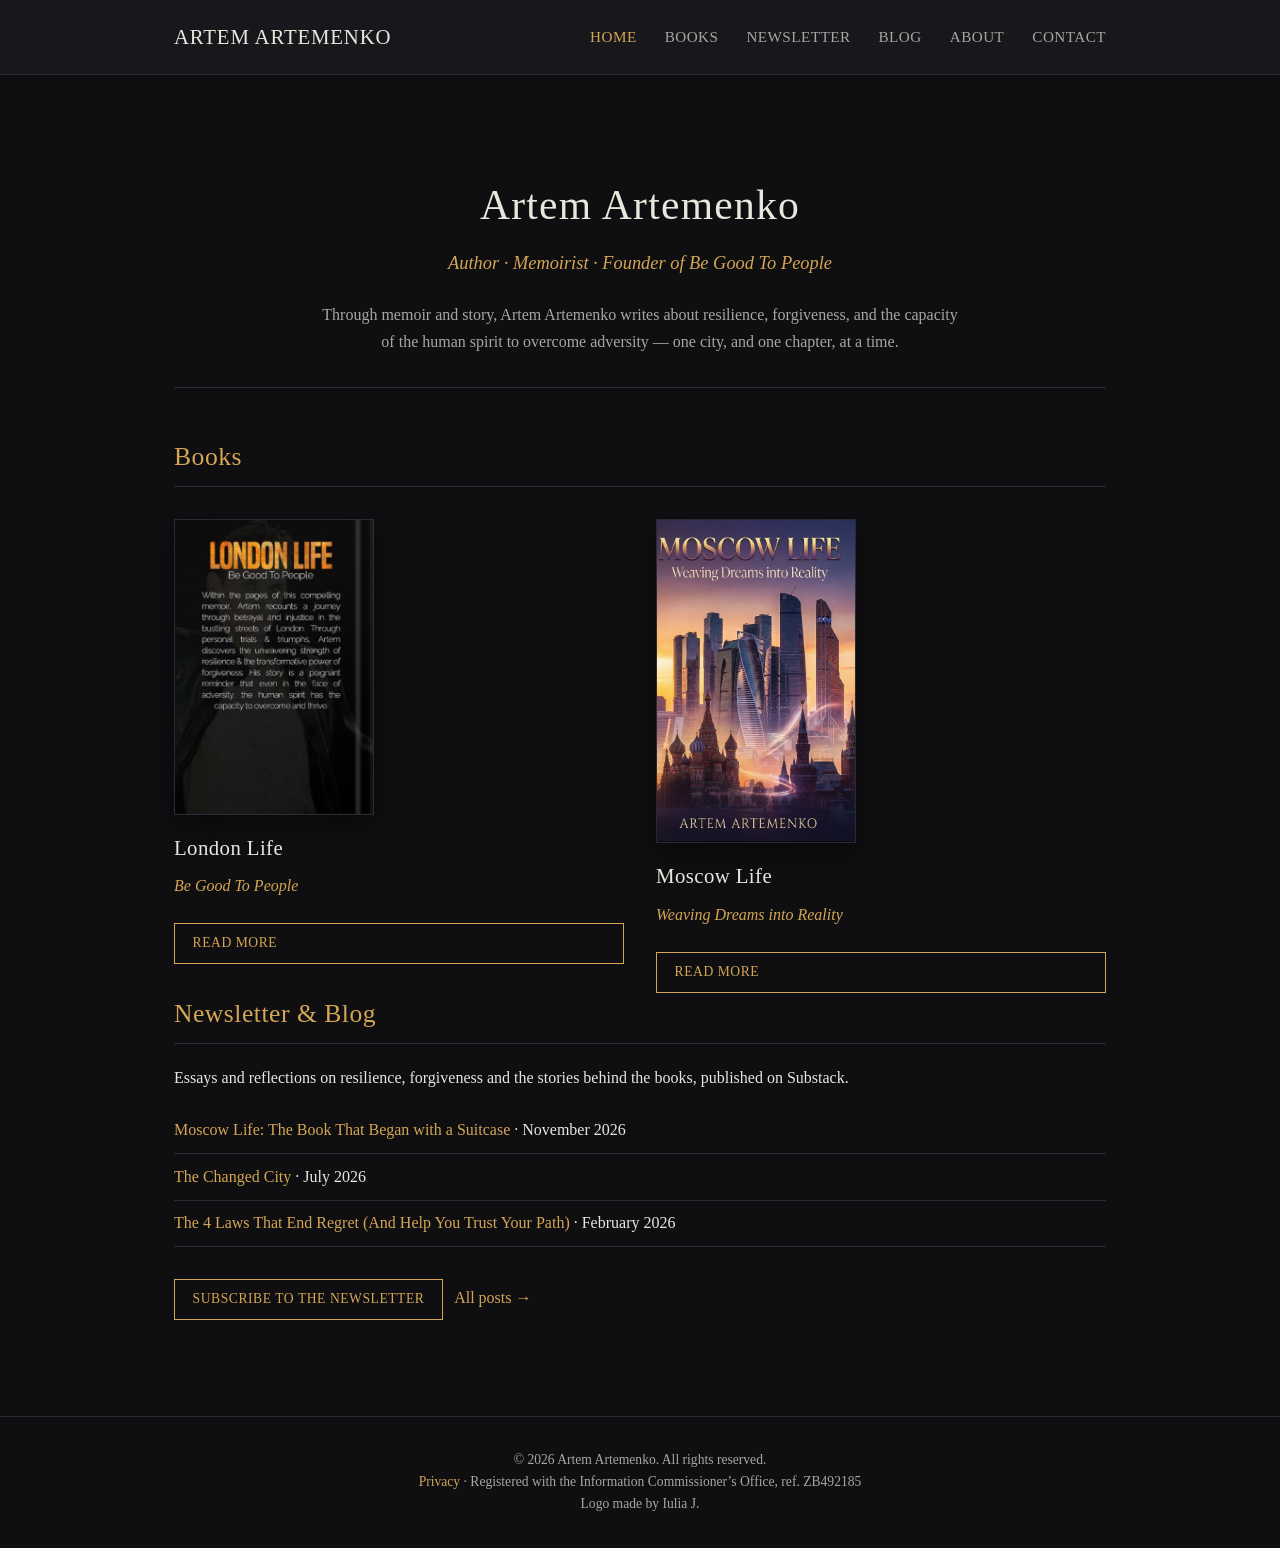
<file: index.html>
<!DOCTYPE html>
<html lang="en">
<head>
<meta charset="UTF-8">
<meta name="viewport" content="width=device-width, initial-scale=1.0">
<title>Artem Artemenko — Author, Memoirist &amp; Publisher</title>
<meta name="description" content="Artem Artemenko is a London-based author and memoirist, founder of Be Good To People. Read his books, newsletter and blog.">
<link rel="canonical" href="https://artemartemenko.com/">
<meta property="og:type" content="website">
<meta property="og:site_name" content="Artem Artemenko">
<meta property="og:title" content="Artem Artemenko — Author, Memoirist &amp; Publisher">
<meta property="og:description" content="Artem Artemenko is a London-based author and memoirist, founder of Be Good To People. Read his books, newsletter and blog.">
<meta property="og:url" content="https://artemartemenko.com/">
<meta property="og:image" content="https://artemartemenko.com/images/moscow-life-cover.jpg">
<meta name="twitter:card" content="summary">
<link rel="stylesheet" href="css/style.css">
<script type="application/ld+json">{"@context": "https://schema.org", "@type": "Person", "name": "Artem Artemenko", "url": "https://artemartemenko.com/", "jobTitle": "Author and memoirist", "description": "Artem Artemenko is a London-based author and memoirist and the founder of Be Good To People, an independent publishing imprint.", "homeLocation": {"@type": "Place", "name": "London, United Kingdom"}, "sameAs": ["https://artspill8.substack.com", "https://www.instagram.com/artspill8", "https://www.facebook.com/artemartemenkoauthor", "https://www.youtube.com/@MoscowLifeArtem", "https://x.com/Artspill8", "https://bsky.app/profile/artspill8.bsky.social"]}</script>
<script type="application/ld+json">{"@context": "https://schema.org", "@type": "WebSite", "name": "Artem Artemenko", "url": "https://artemartemenko.com/", "description": "Books, newsletter and blog by author and memoirist Artem Artemenko."}</script>
</head>
<body>

<header class="site-header">
  <div class="nav-wrap">
    <a class="site-name" href="index.html">Artem Artemenko</a>
    <nav class="site-nav">
      <a href="index.html" class="active">Home</a>
      <a href="books.html">Books</a>
      <a href="newsletter.html">Newsletter</a>
      <a href="blog.html">Blog</a>
      <a href="about.html">About</a>
      <a href="contact.html">Contact</a>
    </nav>
  </div>
</header>

<main>
  <section class="hero">
    <h1>Artem Artemenko</h1>
    <p class="tagline">Author &middot; Memoirist &middot; Founder of Be Good To People</p>
    <p class="lede">Through memoir and story, Artem Artemenko writes about resilience, forgiveness, and the capacity of the human spirit to overcome adversity &mdash; one city, and one chapter, at a time.</p>
  </section>

  <section>
    <h2>Books</h2>
    <div class="home-books-preview">
      <div class="book-card">
        <img src="images/london-life-cover.jpg" alt="London Life: Be Good To People — book cover">
        <h3>London Life</h3>
        <p class="subtitle">Be Good To People</p>
        <a class="cta" href="books.html">Read more</a>
      </div>
      <div class="book-card">
        <img src="images/moscow-life-cover.jpg" alt="Moscow Life: Weaving Dreams into Reality — book cover">
        <h3>Moscow Life</h3>
        <p class="subtitle">Weaving Dreams into Reality</p>
        <a class="cta" href="books.html">Read more</a>
      </div>
    </div>
  </section>

  <section>
    <h2>Newsletter &amp; Blog</h2>
    <p>Essays and reflections on resilience, forgiveness and the stories behind the books, published on Substack.</p>
    <ul class="post-list">
      <li><a href="https://artspill8.substack.com/p/moscow-life-the-book-that-began-with" target="_blank" rel="noopener">Moscow Life: The Book That Began with a Suitcase</a> <span class="meta">&middot; November 2026</span></li>
      <li><a href="https://artspill8.substack.com/p/the-changed-city" target="_blank" rel="noopener">The Changed City</a> <span class="meta">&middot; July 2026</span></li>
      <li><a href="https://artspill8.substack.com/p/the-4-laws-that-end-regret-and-help" target="_blank" rel="noopener">The 4 Laws That End Regret (And Help You Trust Your Path)</a> <span class="meta">&middot; February 2026</span></li>
    </ul>
    <p><a class="cta" href="newsletter.html">Subscribe to the newsletter</a> &nbsp; <a href="blog.html">All posts &rarr;</a></p>
  </section>
</main>

<footer class="site-footer">
  &copy; <span id="year"></span> Artem Artemenko. All rights reserved.<br>
  <a href="privacy.html">Privacy</a> &middot; Registered with the Information Commissioner&rsquo;s Office, ref. ZB492185<br>
  Logo made by Iulia J.
</footer>
<script>document.getElementById('year').textContent = new Date().getFullYear();</script>
</body>
</html>
</file>
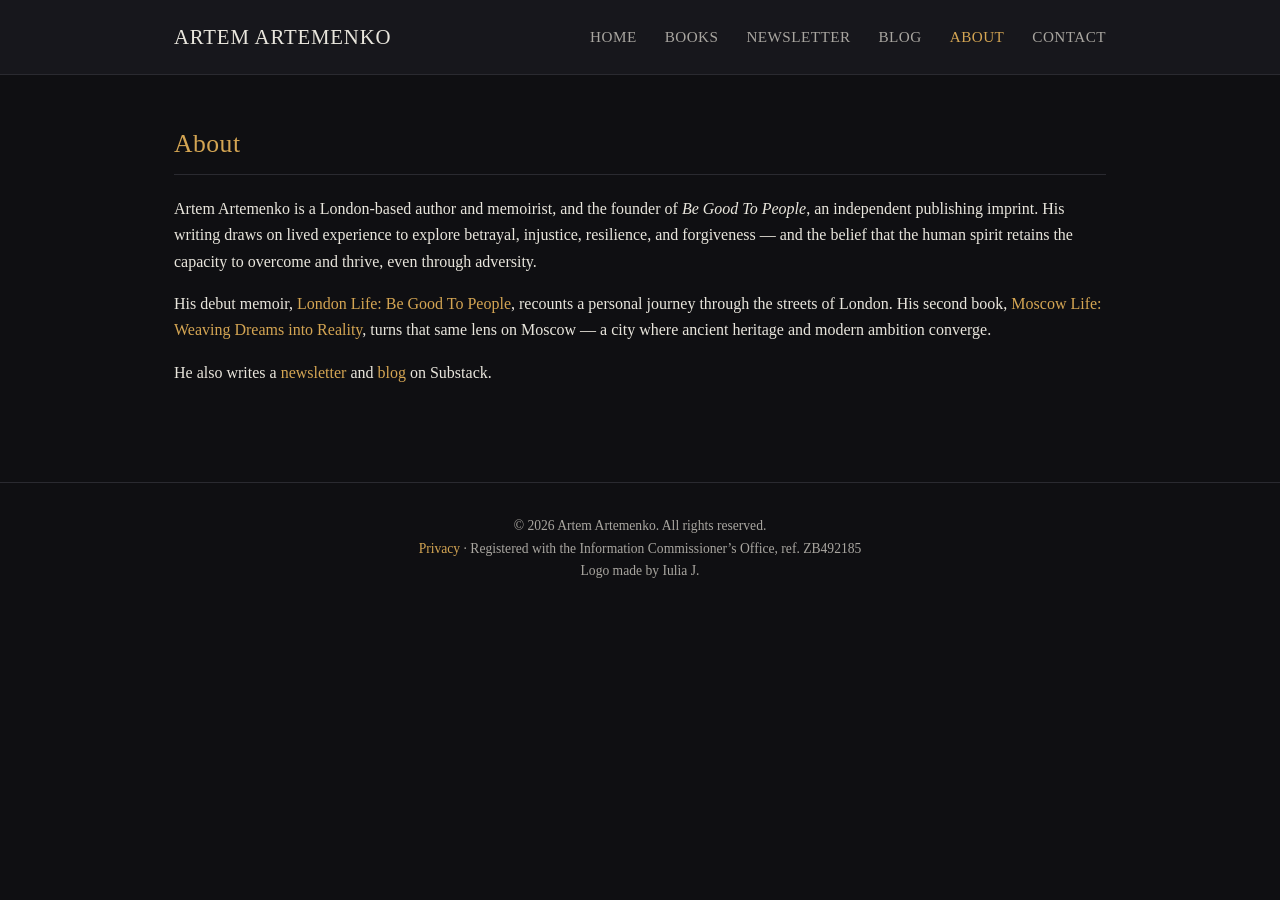
<file: about.html>
<!DOCTYPE html>
<html lang="en">
<head>
<meta charset="UTF-8">
<meta name="viewport" content="width=device-width, initial-scale=1.0">
<title>About — Artem Artemenko</title>
<meta name="description" content="About Artem Artemenko, London-based author and memoirist, founder of Be Good To People.">
<link rel="canonical" href="https://artemartemenko.com/about">
<meta property="og:type" content="website">
<meta property="og:site_name" content="Artem Artemenko">
<meta property="og:title" content="About — Artem Artemenko">
<meta property="og:description" content="About Artem Artemenko, London-based author and memoirist, founder of Be Good To People.">
<meta property="og:url" content="https://artemartemenko.com/about">
<meta property="og:image" content="https://artemartemenko.com/images/moscow-life-cover.jpg">
<meta name="twitter:card" content="summary">
<link rel="stylesheet" href="css/style.css">
<script type="application/ld+json">{"@context": "https://schema.org", "@type": "Person", "name": "Artem Artemenko", "url": "https://artemartemenko.com/", "jobTitle": "Author and memoirist", "description": "Artem Artemenko is a London-based author and memoirist and the founder of Be Good To People, an independent publishing imprint.", "homeLocation": {"@type": "Place", "name": "London, United Kingdom"}, "sameAs": ["https://artspill8.substack.com", "https://www.instagram.com/artspill8", "https://www.facebook.com/artemartemenkoauthor", "https://www.youtube.com/@MoscowLifeArtem", "https://x.com/Artspill8", "https://bsky.app/profile/artspill8.bsky.social"]}</script>
</head>
<body>

<header class="site-header">
  <div class="nav-wrap">
    <a class="site-name" href="index.html">Artem Artemenko</a>
    <nav class="site-nav">
      <a href="index.html">Home</a>
      <a href="books.html">Books</a>
      <a href="newsletter.html">Newsletter</a>
      <a href="blog.html">Blog</a>
      <a href="about.html" class="active">About</a>
      <a href="contact.html">Contact</a>
    </nav>
  </div>
</header>

<main>
  <section>
    <h2>About</h2>
    <p>Artem Artemenko is a London-based author and memoirist, and the founder of <em>Be Good To People</em>, an independent publishing imprint. His writing draws on lived experience to explore betrayal, injustice, resilience, and forgiveness &mdash; and the belief that the human spirit retains the capacity to overcome and thrive, even through adversity.</p>
    <p>His debut memoir, <a href="books.html">London Life: Be Good To People</a>, recounts a personal journey through the streets of London. His second book, <a href="books.html">Moscow Life: Weaving Dreams into Reality</a>, turns that same lens on Moscow &mdash; a city where ancient heritage and modern ambition converge.</p>
    <p>He also writes a <a href="newsletter.html">newsletter</a> and <a href="blog.html">blog</a> on Substack.</p>
  </section>
</main>

<footer class="site-footer">
  &copy; <span id="year"></span> Artem Artemenko. All rights reserved.<br>
  <a href="privacy.html">Privacy</a> &middot; Registered with the Information Commissioner&rsquo;s Office, ref. ZB492185<br>
  Logo made by Iulia J.
</footer>
<script>document.getElementById('year').textContent = new Date().getFullYear();</script>
</body>
</html>
</file>
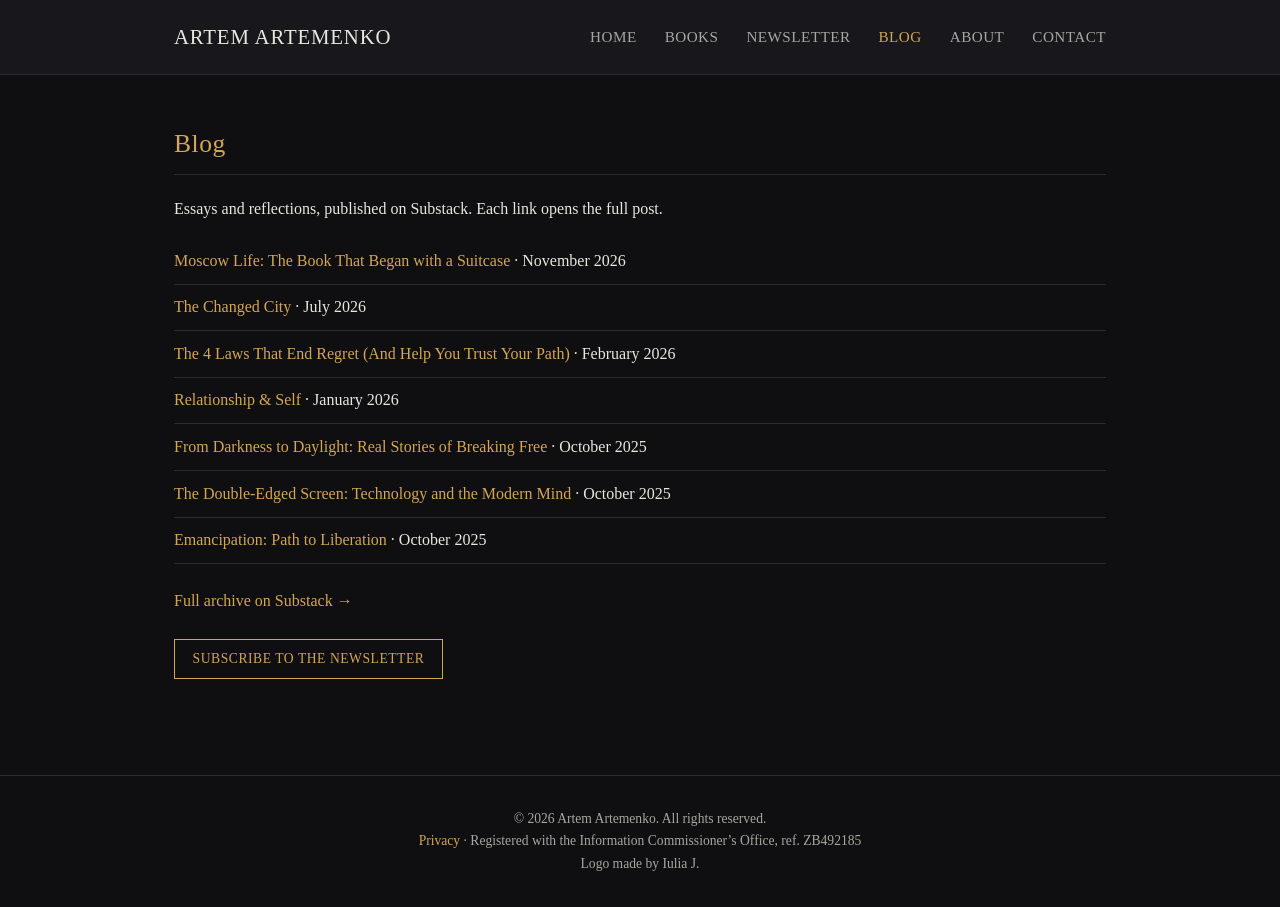
<file: blog.html>
<!DOCTYPE html>
<html lang="en">
<head>
<meta charset="UTF-8">
<meta name="viewport" content="width=device-width, initial-scale=1.0">
<title>Blog — Artem Artemenko</title>
<meta name="description" content="Essays and reflections by author and memoirist Artem Artemenko, on resilience, forgiveness and the stories behind his books.">
<link rel="canonical" href="https://artemartemenko.com/blog">
<meta property="og:type" content="website">
<meta property="og:site_name" content="Artem Artemenko">
<meta property="og:title" content="Blog — Artem Artemenko">
<meta property="og:description" content="Essays and reflections by author and memoirist Artem Artemenko, on resilience, forgiveness and the stories behind his books.">
<meta property="og:url" content="https://artemartemenko.com/blog">
<meta property="og:image" content="https://artemartemenko.com/images/moscow-life-cover.jpg">
<meta name="twitter:card" content="summary">
<link rel="stylesheet" href="css/style.css">

</head>
<body>

<header class="site-header">
  <div class="nav-wrap">
    <a class="site-name" href="index.html">Artem Artemenko</a>
    <nav class="site-nav">
      <a href="index.html">Home</a>
      <a href="books.html">Books</a>
      <a href="newsletter.html">Newsletter</a>
      <a href="blog.html" class="active">Blog</a>
      <a href="about.html">About</a>
      <a href="contact.html">Contact</a>
    </nav>
  </div>
</header>

<main>
  <section>
    <h2>Blog</h2>
    <p>Essays and reflections, published on Substack. Each link opens the full post.</p>
    <ul class="post-list">
      <li><a href="https://artspill8.substack.com/p/moscow-life-the-book-that-began-with" target="_blank" rel="noopener">Moscow Life: The Book That Began with a Suitcase</a> <span class="meta">&middot; November 2026</span></li>
      <li><a href="https://artspill8.substack.com/p/the-changed-city" target="_blank" rel="noopener">The Changed City</a> <span class="meta">&middot; July 2026</span></li>
      <li><a href="https://artspill8.substack.com/p/the-4-laws-that-end-regret-and-help" target="_blank" rel="noopener">The 4 Laws That End Regret (And Help You Trust Your Path)</a> <span class="meta">&middot; February 2026</span></li>
      <li><a href="https://artspill8.substack.com/p/relationship-and-self" target="_blank" rel="noopener">Relationship &amp; Self</a> <span class="meta">&middot; January 2026</span></li>
      <li><a href="https://artspill8.substack.com/p/from-darkness-to-daylight-real-stories" target="_blank" rel="noopener">From Darkness to Daylight: Real Stories of Breaking Free</a> <span class="meta">&middot; October 2025</span></li>
      <li><a href="https://artspill8.substack.com/p/the-double-edged-screen-technology" target="_blank" rel="noopener">The Double-Edged Screen: Technology and the Modern Mind</a> <span class="meta">&middot; October 2025</span></li>
      <li><a href="https://artspill8.substack.com/p/emancipation-path-to-liberation" target="_blank" rel="noopener">Emancipation: Path to Liberation</a> <span class="meta">&middot; October 2025</span></li>
    </ul>
    <p><a href="https://artspill8.substack.com/archive" target="_blank" rel="noopener">Full archive on Substack &rarr;</a></p>
    <p><a class="cta" href="newsletter.html">Subscribe to the newsletter</a></p>
  </section>
</main>

<footer class="site-footer">
  &copy; <span id="year"></span> Artem Artemenko. All rights reserved.<br>
  <a href="privacy.html">Privacy</a> &middot; Registered with the Information Commissioner&rsquo;s Office, ref. ZB492185<br>
  Logo made by Iulia J.
</footer>
<script>document.getElementById('year').textContent = new Date().getFullYear();</script>
</body>
</html>
</file>
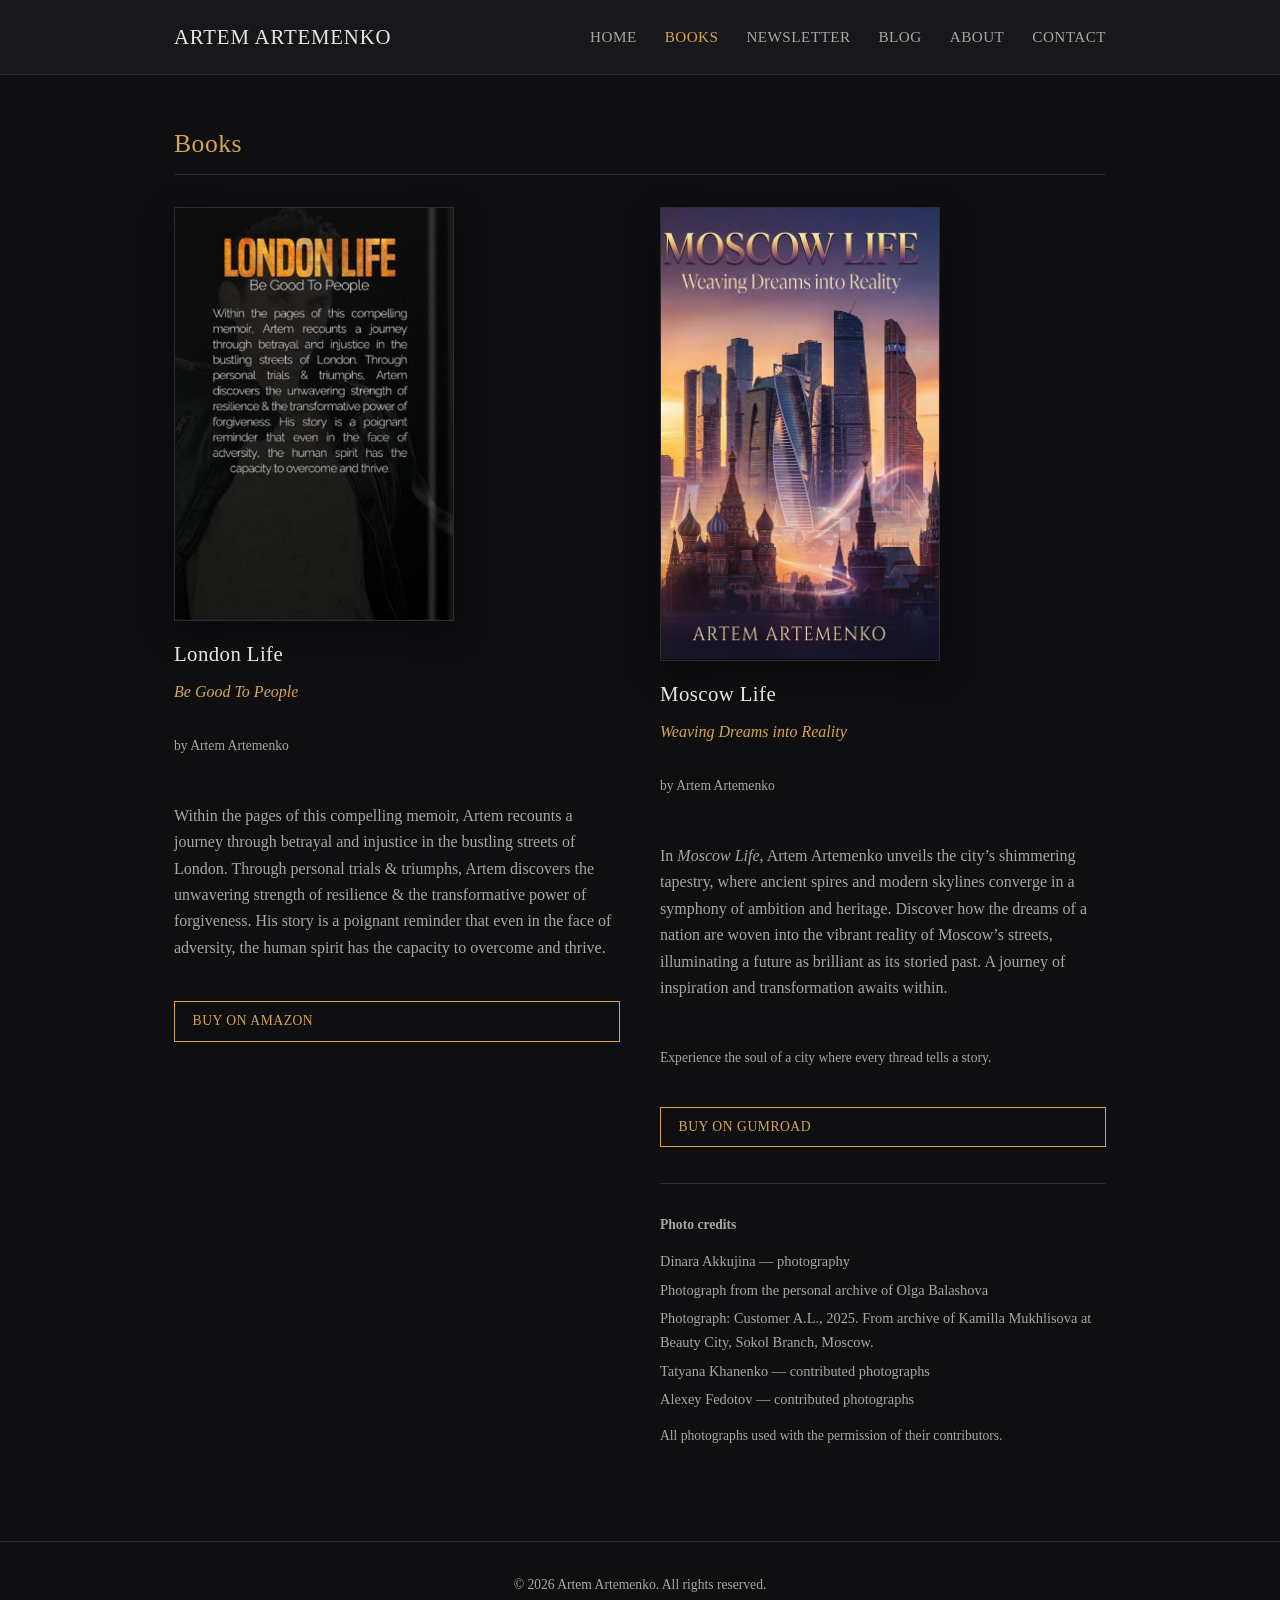
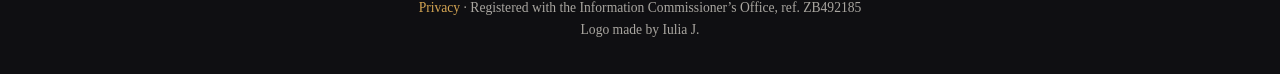
<file: books.html>
<!DOCTYPE html>
<html lang="en">
<head>
<meta charset="UTF-8">
<meta name="viewport" content="width=device-width, initial-scale=1.0">
<title>Books — Artem Artemenko</title>
<meta name="description" content="Books by Artem Artemenko: London Life — Be Good To People, and Moscow Life — Weaving Dreams into Reality.">
<link rel="canonical" href="https://artemartemenko.com/books">
<meta property="og:type" content="website">
<meta property="og:site_name" content="Artem Artemenko">
<meta property="og:title" content="Books — Artem Artemenko">
<meta property="og:description" content="Books by Artem Artemenko: London Life — Be Good To People, and Moscow Life — Weaving Dreams into Reality.">
<meta property="og:url" content="https://artemartemenko.com/books">
<meta property="og:image" content="https://artemartemenko.com/images/moscow-life-cover.jpg">
<meta name="twitter:card" content="summary">
<link rel="stylesheet" href="css/style.css">

</head>
<body>

<header class="site-header">
  <div class="nav-wrap">
    <a class="site-name" href="index.html">Artem Artemenko</a>
    <nav class="site-nav">
      <a href="index.html">Home</a>
      <a href="books.html" class="active">Books</a>
      <a href="newsletter.html">Newsletter</a>
      <a href="blog.html">Blog</a>
      <a href="about.html">About</a>
      <a href="contact.html">Contact</a>
    </nav>
  </div>
</header>

<main>
  <section>
    <h2>Books</h2>
    <div class="book-grid">

      <div class="book-card">
        <img src="images/london-life-cover.jpg" alt="London Life: Be Good To People — book cover">
        <h3>London Life</h3>
        <p class="subtitle">Be Good To People</p>
        <p class="meta">by Artem Artemenko</p>
        <p class="blurb">Within the pages of this compelling memoir, Artem recounts a journey through betrayal and injustice in the bustling streets of London. Through personal trials &amp; triumphs, Artem discovers the unwavering strength of resilience &amp; the transformative power of forgiveness. His story is a poignant reminder that even in the face of adversity, the human spirit has the capacity to overcome and thrive.</p>
        <a class="cta" href="https://amzn.eu/d/023Oi4TH" target="_blank" rel="noopener">Buy on Amazon</a>
      </div>

      <div class="book-card">
        <img src="images/moscow-life-cover.jpg" alt="Moscow Life: Weaving Dreams into Reality — book cover">
        <h3>Moscow Life</h3>
        <p class="subtitle">Weaving Dreams into Reality</p>
        <p class="meta">by Artem Artemenko</p>
        <p class="blurb">In <em>Moscow Life</em>, Artem Artemenko unveils the city&rsquo;s shimmering tapestry, where ancient spires and modern skylines converge in a symphony of ambition and heritage. Discover how the dreams of a nation are woven into the vibrant reality of Moscow&rsquo;s streets, illuminating a future as brilliant as its storied past. A journey of inspiration and transformation awaits within.</p>
        <p class="meta">Experience the soul of a city where every thread tells a story.</p>
        <a class="cta" href="https://artemart7.gumroad.com/l/MoscowLife" target="_blank" rel="noopener">Buy on Gumroad</a>

        <div class="credits">
          <p class="meta"><strong>Photo credits</strong></p>
          <ul class="credits-list">
            <li>Dinara Akkujina &mdash; photography</li>
            <li>Photograph from the personal archive of Olga Balashova</li>
            <li>Photograph: Customer A.L., 2025. From archive of Kamilla Mukhlisova at Beauty City, Sokol Branch, Moscow.</li>
            <li>Tatyana Khanenko &mdash; contributed photographs</li>
            <li>Alexey Fedotov &mdash; contributed photographs</li>
          </ul>
          <p class="meta">All photographs used with the permission of their contributors.</p>
        </div>
      </div>

    </div>
  </section>
</main>

<footer class="site-footer">
  &copy; <span id="year"></span> Artem Artemenko. All rights reserved.<br>
  <a href="privacy.html">Privacy</a> &middot; Registered with the Information Commissioner&rsquo;s Office, ref. ZB492185<br>
  Logo made by Iulia J.
</footer>
<script>document.getElementById('year').textContent = new Date().getFullYear();</script>
</body>
</html>
</file>
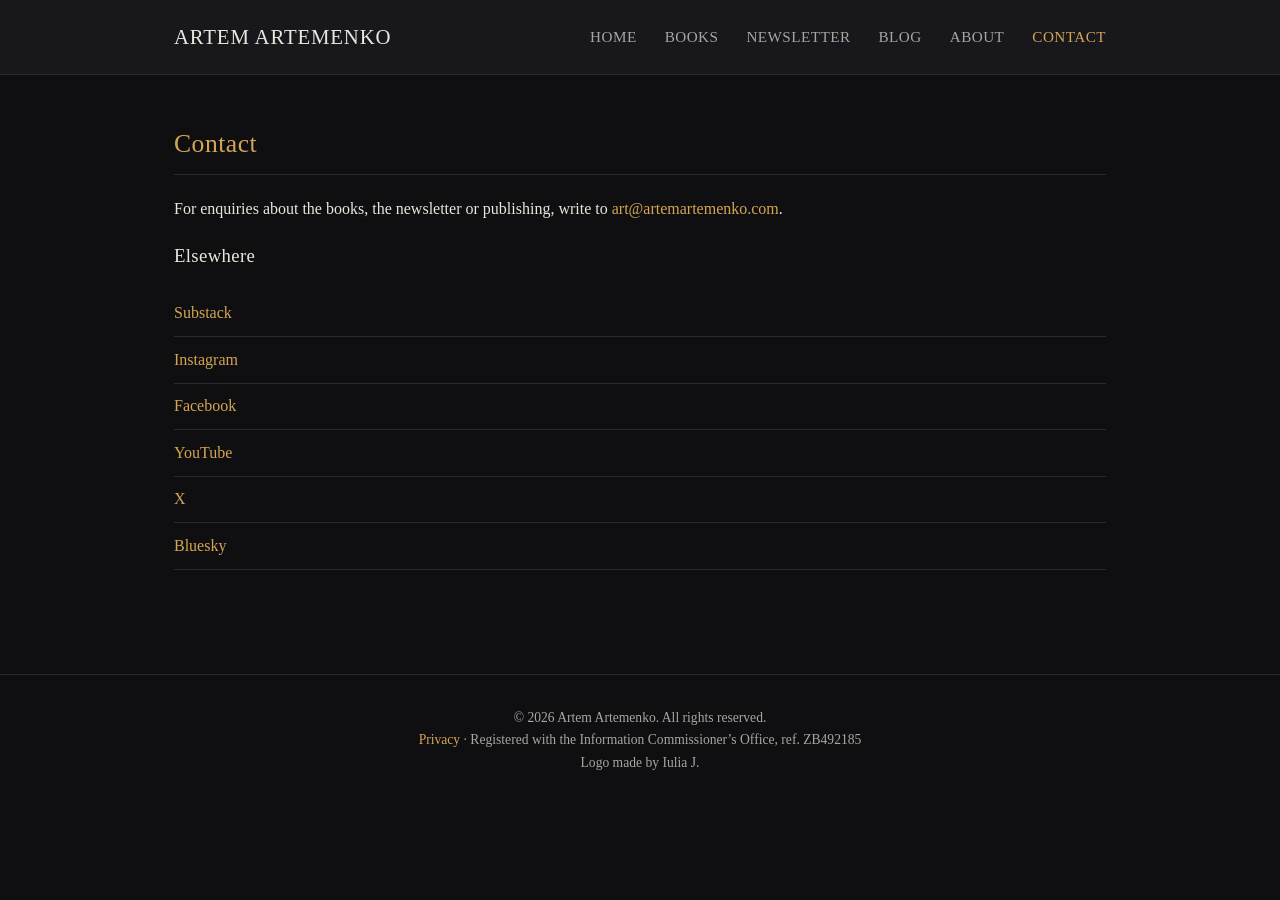
<file: contact.html>
<!DOCTYPE html>
<html lang="en">
<head>
<meta charset="UTF-8">
<meta name="viewport" content="width=device-width, initial-scale=1.0">
<title>Contact — Artem Artemenko</title>
<meta name="description" content="Contact Artem Artemenko, author and memoirist: email and social links.">
<link rel="canonical" href="https://artemartemenko.com/contact">
<meta property="og:type" content="website">
<meta property="og:site_name" content="Artem Artemenko">
<meta property="og:title" content="Contact — Artem Artemenko">
<meta property="og:description" content="Contact Artem Artemenko, author and memoirist: email and social links.">
<meta property="og:url" content="https://artemartemenko.com/contact">
<meta property="og:image" content="https://artemartemenko.com/images/moscow-life-cover.jpg">
<meta name="twitter:card" content="summary">
<link rel="stylesheet" href="css/style.css">

</head>
<body>

<header class="site-header">
  <div class="nav-wrap">
    <a class="site-name" href="index.html">Artem Artemenko</a>
    <nav class="site-nav">
      <a href="index.html">Home</a>
      <a href="books.html">Books</a>
      <a href="newsletter.html">Newsletter</a>
      <a href="blog.html">Blog</a>
      <a href="about.html">About</a>
      <a href="contact.html" class="active">Contact</a>
    </nav>
  </div>
</header>

<main>
  <section>
    <h2>Contact</h2>
    <p>For enquiries about the books, the newsletter or publishing, write to <a href="mailto:art@artemartemenko.com">art@artemartemenko.com</a>.</p>
    <h3>Elsewhere</h3>
    <ul class="post-list">
      <li><a href="https://artspill8.substack.com" target="_blank" rel="noopener me">Substack</a></li>
      <li><a href="https://www.instagram.com/artspill8" target="_blank" rel="noopener me">Instagram</a></li>
      <li><a href="https://www.facebook.com/artemartemenkoauthor" target="_blank" rel="noopener me">Facebook</a></li>
      <li><a href="https://www.youtube.com/@MoscowLifeArtem" target="_blank" rel="noopener me">YouTube</a></li>
      <li><a href="https://x.com/Artspill8" target="_blank" rel="noopener me">X</a></li>
      <li><a href="https://bsky.app/profile/artspill8.bsky.social" target="_blank" rel="noopener me">Bluesky</a></li>
    </ul>
  </section>
</main>

<footer class="site-footer">
  &copy; <span id="year"></span> Artem Artemenko. All rights reserved.<br>
  <a href="privacy.html">Privacy</a> &middot; Registered with the Information Commissioner&rsquo;s Office, ref. ZB492185<br>
  Logo made by Iulia J.
</footer>
<script>document.getElementById('year').textContent = new Date().getFullYear();</script>
</body>
</html>
</file>
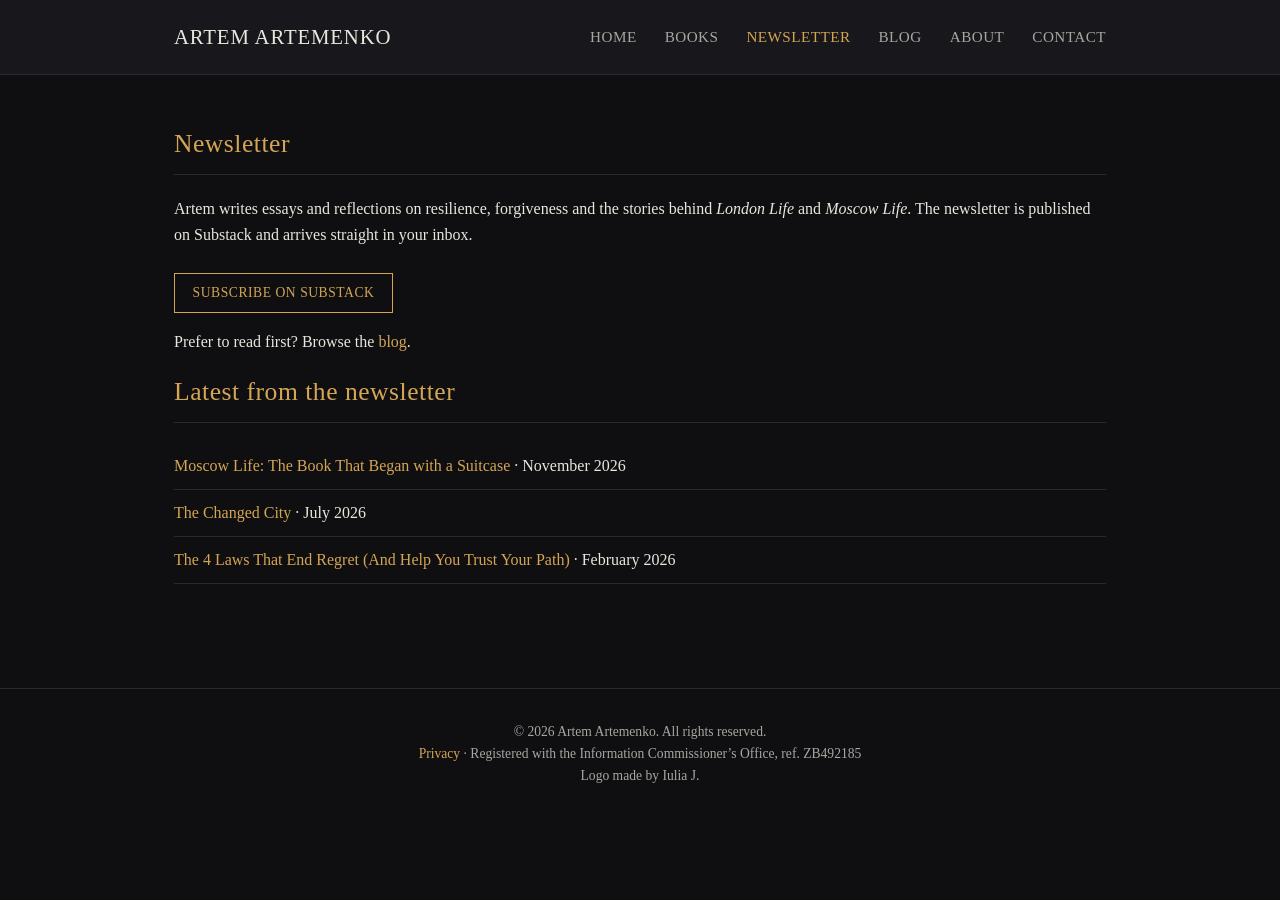
<file: newsletter.html>
<!DOCTYPE html>
<html lang="en">
<head>
<meta charset="UTF-8">
<meta name="viewport" content="width=device-width, initial-scale=1.0">
<title>Newsletter — Artem Artemenko</title>
<meta name="description" content="Subscribe to Artem Artemenko's newsletter on Substack: essays on resilience, forgiveness and the stories behind his books.">
<link rel="canonical" href="https://artemartemenko.com/newsletter">
<meta property="og:type" content="website">
<meta property="og:site_name" content="Artem Artemenko">
<meta property="og:title" content="Newsletter — Artem Artemenko">
<meta property="og:description" content="Subscribe to Artem Artemenko's newsletter on Substack: essays on resilience, forgiveness and the stories behind his books.">
<meta property="og:url" content="https://artemartemenko.com/newsletter">
<meta property="og:image" content="https://artemartemenko.com/images/moscow-life-cover.jpg">
<meta name="twitter:card" content="summary">
<link rel="stylesheet" href="css/style.css">

</head>
<body>

<header class="site-header">
  <div class="nav-wrap">
    <a class="site-name" href="index.html">Artem Artemenko</a>
    <nav class="site-nav">
      <a href="index.html">Home</a>
      <a href="books.html">Books</a>
      <a href="newsletter.html" class="active">Newsletter</a>
      <a href="blog.html">Blog</a>
      <a href="about.html">About</a>
      <a href="contact.html">Contact</a>
    </nav>
  </div>
</header>

<main>
  <section>
    <h2>Newsletter</h2>
    <p>Artem writes essays and reflections on resilience, forgiveness and the stories behind <em>London Life</em> and <em>Moscow Life</em>. The newsletter is published on Substack and arrives straight in your inbox.</p>
    <p><a class="cta" href="https://artspill8.substack.com/subscribe" target="_blank" rel="noopener">Subscribe on Substack</a></p>
    <p class="meta">Prefer to read first? Browse the <a href="blog.html">blog</a>.</p>
  </section>

  <section>
    <h2>Latest from the newsletter</h2>
    <ul class="post-list">
      <li><a href="https://artspill8.substack.com/p/moscow-life-the-book-that-began-with" target="_blank" rel="noopener">Moscow Life: The Book That Began with a Suitcase</a> <span class="meta">&middot; November 2026</span></li>
      <li><a href="https://artspill8.substack.com/p/the-changed-city" target="_blank" rel="noopener">The Changed City</a> <span class="meta">&middot; July 2026</span></li>
      <li><a href="https://artspill8.substack.com/p/the-4-laws-that-end-regret-and-help" target="_blank" rel="noopener">The 4 Laws That End Regret (And Help You Trust Your Path)</a> <span class="meta">&middot; February 2026</span></li>
    </ul>
  </section>
</main>

<footer class="site-footer">
  &copy; <span id="year"></span> Artem Artemenko. All rights reserved.<br>
  <a href="privacy.html">Privacy</a> &middot; Registered with the Information Commissioner&rsquo;s Office, ref. ZB492185<br>
  Logo made by Iulia J.
</footer>
<script>document.getElementById('year').textContent = new Date().getFullYear();</script>
</body>
</html>
</file>
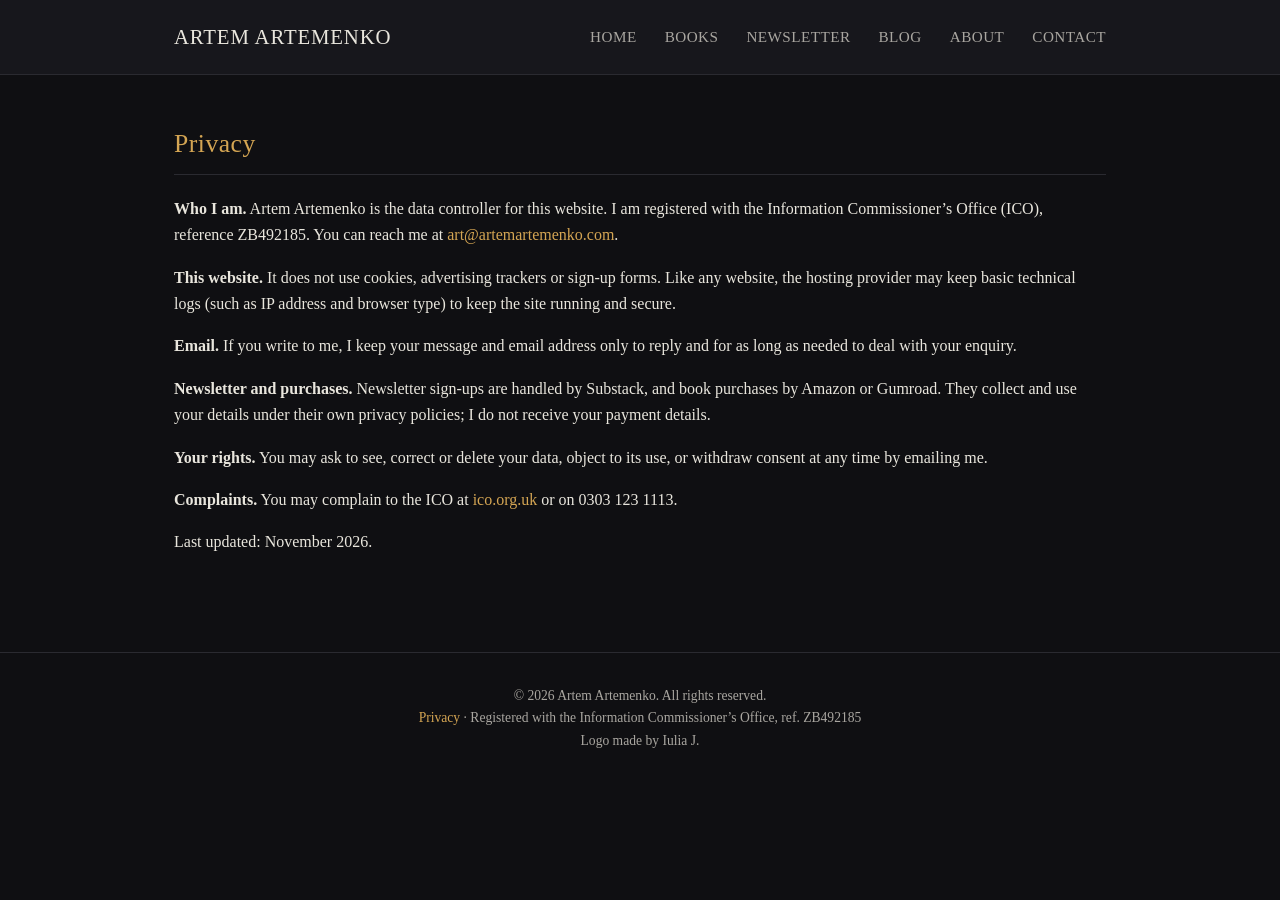
<file: privacy.html>
<!DOCTYPE html>
<html lang="en">
<head>
<meta charset="UTF-8">
<meta name="viewport" content="width=device-width, initial-scale=1.0">
<title>Privacy — Artem Artemenko</title>
<meta name="description" content="Privacy information for artemartemenko.com, including how enquiries and newsletter sign-ups are handled.">
<link rel="canonical" href="https://artemartemenko.com/privacy">
<meta property="og:type" content="website">
<meta property="og:site_name" content="Artem Artemenko">
<meta property="og:title" content="Privacy — Artem Artemenko">
<meta property="og:description" content="Privacy information for artemartemenko.com, including how enquiries and newsletter sign-ups are handled.">
<meta property="og:url" content="https://artemartemenko.com/privacy">
<meta property="og:image" content="https://artemartemenko.com/images/moscow-life-cover.jpg">
<meta name="twitter:card" content="summary">
<link rel="stylesheet" href="css/style.css">

</head>
<body>

<header class="site-header">
  <div class="nav-wrap">
    <a class="site-name" href="index.html">Artem Artemenko</a>
    <nav class="site-nav">
      <a href="index.html">Home</a>
      <a href="books.html">Books</a>
      <a href="newsletter.html">Newsletter</a>
      <a href="blog.html">Blog</a>
      <a href="about.html">About</a>
      <a href="contact.html">Contact</a>
    </nav>
  </div>
</header>

<main>
  <section>
    <h2>Privacy</h2>
    <p><strong>Who I am.</strong> Artem Artemenko is the data controller for this website. I am registered with the Information Commissioner&rsquo;s Office (ICO), reference ZB492185. You can reach me at <a href="mailto:art@artemartemenko.com">art@artemartemenko.com</a>.</p>
    <p><strong>This website.</strong> It does not use cookies, advertising trackers or sign-up forms. Like any website, the hosting provider may keep basic technical logs (such as IP address and browser type) to keep the site running and secure.</p>
    <p><strong>Email.</strong> If you write to me, I keep your message and email address only to reply and for as long as needed to deal with your enquiry.</p>
    <p><strong>Newsletter and purchases.</strong> Newsletter sign-ups are handled by Substack, and book purchases by Amazon or Gumroad. They collect and use your details under their own privacy policies; I do not receive your payment details.</p>
    <p><strong>Your rights.</strong> You may ask to see, correct or delete your data, object to its use, or withdraw consent at any time by emailing me.</p>
    <p><strong>Complaints.</strong> You may complain to the ICO at <a href="https://ico.org.uk" target="_blank" rel="noopener">ico.org.uk</a> or on 0303 123 1113.</p>
    <p class="meta">Last updated: November 2026.</p>
  </section>
</main>

<footer class="site-footer">
  &copy; <span id="year"></span> Artem Artemenko. All rights reserved.<br>
  <a href="privacy.html">Privacy</a> &middot; Registered with the Information Commissioner&rsquo;s Office, ref. ZB492185<br>
  Logo made by Iulia J.
</footer>
<script>document.getElementById('year').textContent = new Date().getFullYear();</script>
</body>
</html>
</file>
<file: css/style.css>
:root {
  --bg: #0f0f12;
  --bg-alt: #17171c;
  --text: #e9e6dd;
  --text-dim: #a9a6a0;
  --gold: #d4a553;
  --border: #2a2a30;
  --max-width: 980px;
}

* {
  box-sizing: border-box;
}

html {
  scroll-behavior: smooth;
}

body {
  margin: 0;
  background: var(--bg);
  color: var(--text);
  font-family: Georgia, 'Times New Roman', serif;
  line-height: 1.65;
  -webkit-font-smoothing: antialiased;
}

a {
  color: var(--gold);
  text-decoration: none;
}

a:hover {
  text-decoration: underline;
}

header.site-header {
  border-bottom: 1px solid var(--border);
  background: var(--bg-alt);
}

.nav-wrap {
  max-width: var(--max-width);
  margin: 0 auto;
  padding: 1.25rem 1.5rem;
  display: flex;
  align-items: center;
  justify-content: space-between;
  flex-wrap: wrap;
  gap: 0.75rem;
}

.site-name {
  font-size: 1.3rem;
  letter-spacing: 0.04em;
  color: var(--text);
  text-transform: uppercase;
}

.site-name:hover {
  text-decoration: none;
  color: var(--gold);
}

nav.site-nav a {
  color: var(--text-dim);
  margin-left: 1.5rem;
  font-size: 0.95rem;
  letter-spacing: 0.03em;
  text-transform: uppercase;
}

nav.site-nav a:first-child {
  margin-left: 0;
}

nav.site-nav a:hover,
nav.site-nav a.active {
  color: var(--gold);
  text-decoration: none;
}

main {
  max-width: var(--max-width);
  margin: 0 auto;
  padding: 3rem 1.5rem 5rem;
}

.hero {
  text-align: center;
  padding: 3rem 0 2rem;
  border-bottom: 1px solid var(--border);
  margin-bottom: 3rem;
}

.hero h1 {
  font-size: 2.6rem;
  letter-spacing: 0.03em;
  margin: 0 0 0.5rem;
}

.hero .tagline {
  color: var(--gold);
  font-style: italic;
  font-size: 1.15rem;
  margin: 0 0 1.5rem;
}

.hero p.lede {
  max-width: 640px;
  margin: 0 auto;
  color: var(--text-dim);
}

h1, h2, h3 {
  font-weight: normal;
  letter-spacing: 0.02em;
}

h2 {
  font-size: 1.6rem;
  color: var(--gold);
  border-bottom: 1px solid var(--border);
  padding-bottom: 0.5rem;
  margin-top: 0;
}

.book-grid {
  display: grid;
  grid-template-columns: repeat(auto-fit, minmax(260px, 1fr));
  gap: 2.5rem;
  margin-top: 2rem;
}

.book-card {
  display: flex;
  flex-direction: column;
  gap: 1rem;
}

.book-card img {
  width: 100%;
  max-width: 280px;
  border: 1px solid var(--border);
  box-shadow: 0 10px 30px rgba(0, 0, 0, 0.4);
}

.book-card h3 {
  color: var(--text);
  font-size: 1.3rem;
  margin: 0;
}

.book-card .subtitle {
  color: var(--gold);
  font-style: italic;
  margin: -0.5rem 0 0;
}

.book-card .meta {
  color: var(--text-dim);
  font-size: 0.85rem;
}

.book-card p.blurb {
  color: var(--text-dim);
}

.cta {
  display: inline-block;
  margin-top: 0.5rem;
  border: 1px solid var(--gold);
  padding: 0.5rem 1.1rem;
  font-size: 0.85rem;
  letter-spacing: 0.04em;
  text-transform: uppercase;
}

.cta:hover {
  background: var(--gold);
  color: var(--bg);
  text-decoration: none;
}

footer.site-footer {
  border-top: 1px solid var(--border);
  text-align: center;
  padding: 2rem 1.5rem;
  color: var(--text-dim);
  font-size: 0.85rem;
}

.home-books-preview {
  display: grid;
  grid-template-columns: repeat(auto-fit, minmax(220px, 1fr));
  gap: 2rem;
  margin-top: 2rem;
}

.home-books-preview .book-card img {
  max-width: 200px;
}

address {
  font-style: normal;
}

.credits {
  margin-top: 1.25rem;
  padding-top: 1rem;
  border-top: 1px solid var(--border);
}

.credits-list {
  list-style: none;
  margin: 0.5rem 0;
  padding: 0;
  color: var(--text-dim);
  font-size: 0.9rem;
}

.credits-list li {
  margin-bottom: 0.3rem;
}

/* Newsletter, blog and link lists */
.post-list {
  list-style: none;
  padding: 0;
  margin: 1rem 0 1.5rem;
}

.post-list li {
  padding: 0.6rem 0;
  border-bottom: 1px solid var(--border);
}

.site-footer a {
  color: var(--gold);
}
</file>
